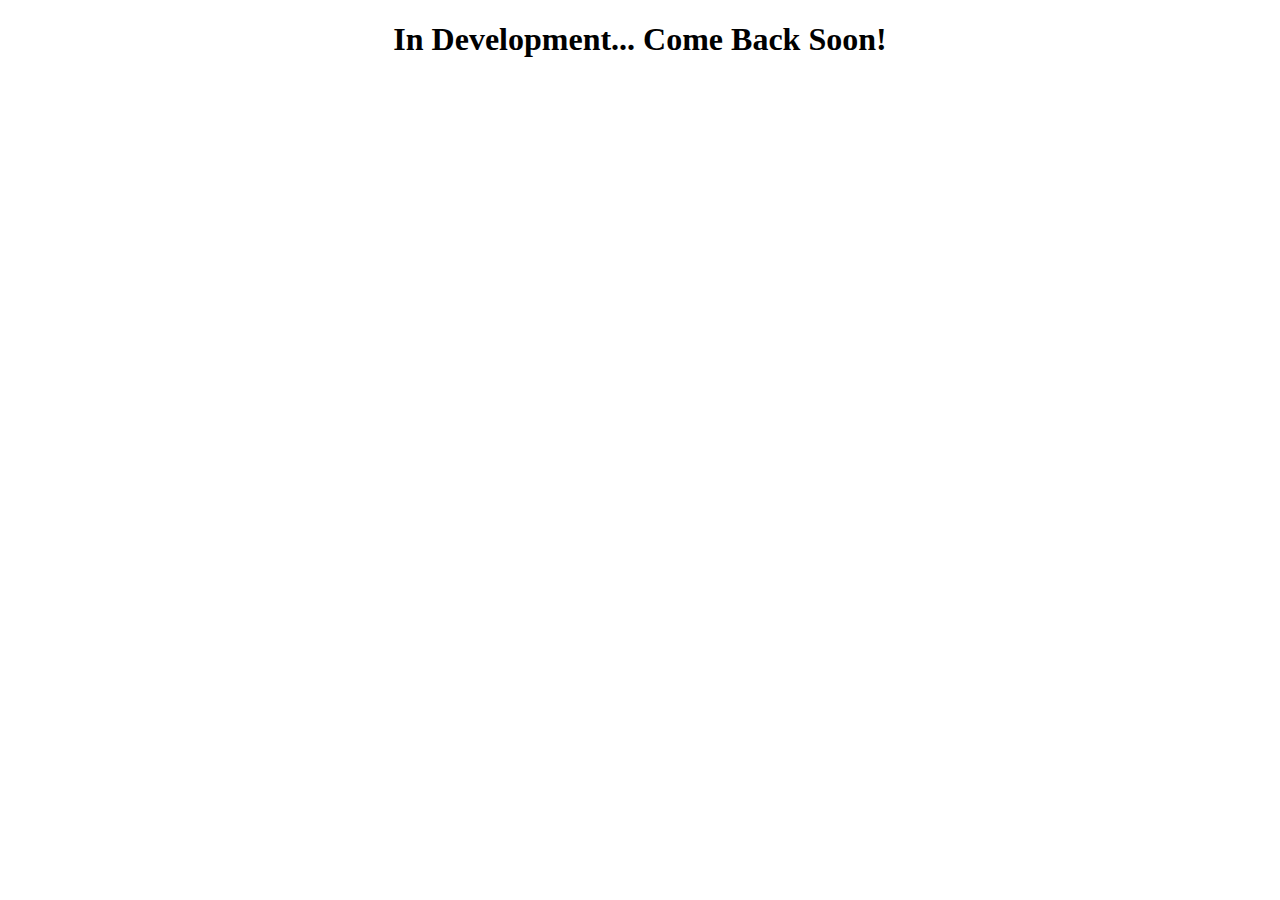
<file: development.html>
<!DOCTYPE html>
<html lang="en">
<head>
    <meta charset="UTF-8">
    <meta name="viewport" content="width=device-width, initial-scale=1.0">
    <title>Document</title>
</head>
<body>
    <center><h1>In Development... Come Back Soon!</h1></center>
</body>
</html>
</file>
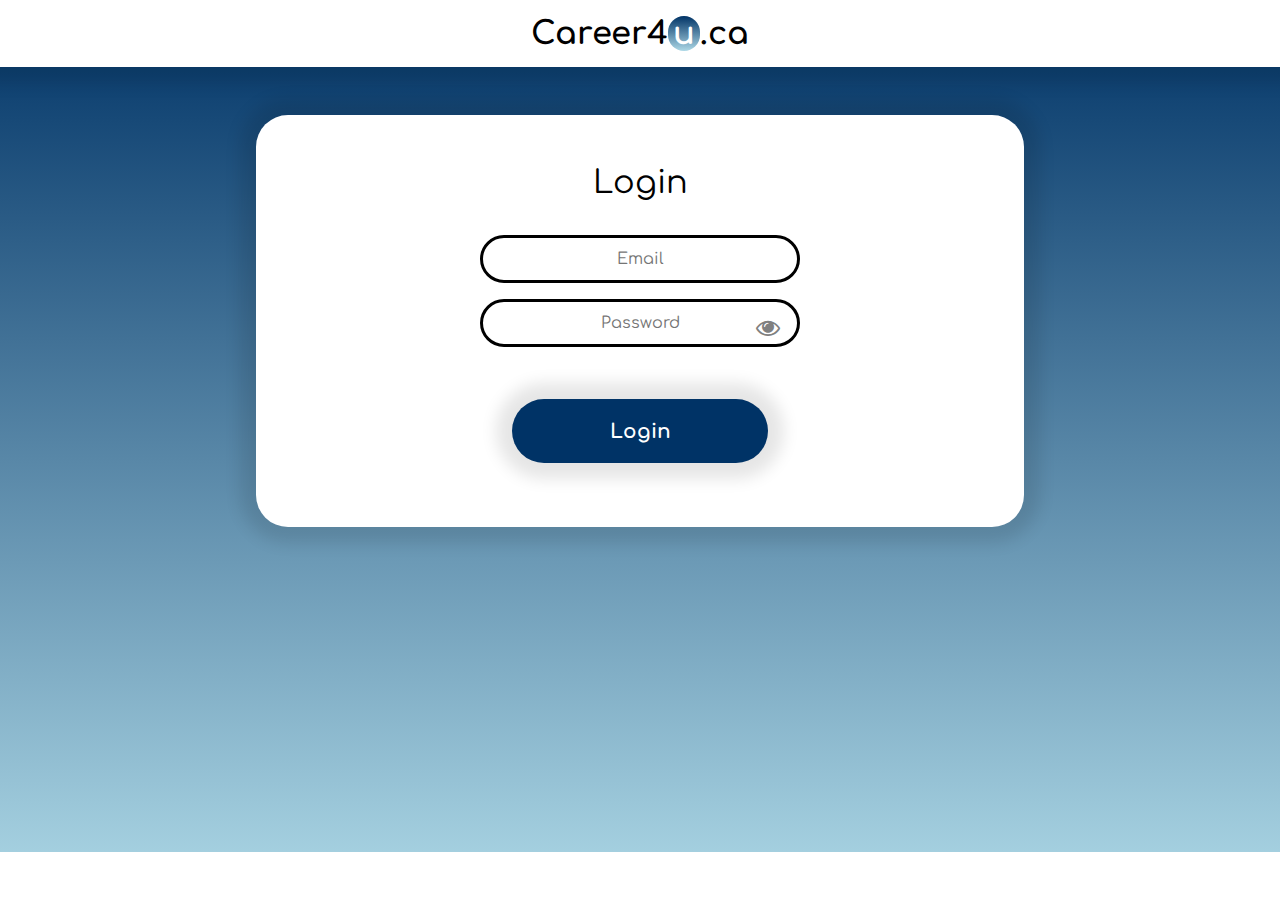
<file: login.html>
<html lang="en">

  <head>
    <meta charset="UTF-8">
    <link rel="preconnect" href="https://fonts.googleapis.com">
    <link rel="preconnect" href="https://fonts.gstatic.com" crossorigin>
    <link href="https://fonts.googleapis.com/css2?family=Comfortaa:wght@300;500&display=swap" rel="stylesheet">
    <link rel="stylesheet" href="https://cdnjs.cloudflare.com/ajax/libs/font-awesome/4.7.0/css/font-awesome.min.css">
        <link rel="stylesheet" href="login.css">
<script src="login.js"></script>
    <title>career.you
    </title>
  </head>

  <body>
    <div class="header-container">
      <span class="header">

        Career4<span id="u"> u</span><span style="font-size:2rem;">.ca</span> </span>

    </div>
    <div class="main-body">
      <h2>
        <b>Login</b>
      </h2>
      
      <input type="email" placeholder="Email" class="input">

      <div id="password">


        <input type="password" placeholder="Password" class="input" id="myInput"><br><br>
        <button id="hide" onclick="myFunction()"><i onclick=vote() id="eye" class="fa fa-eye"></i></button>
<div id="button-container">


      
              <button id="login" href="">
              Login
              </button>
</div>

      </div>

    </div>
<footer><div id="footer-box">

</div></footer>
  </body>

</html>
</file>
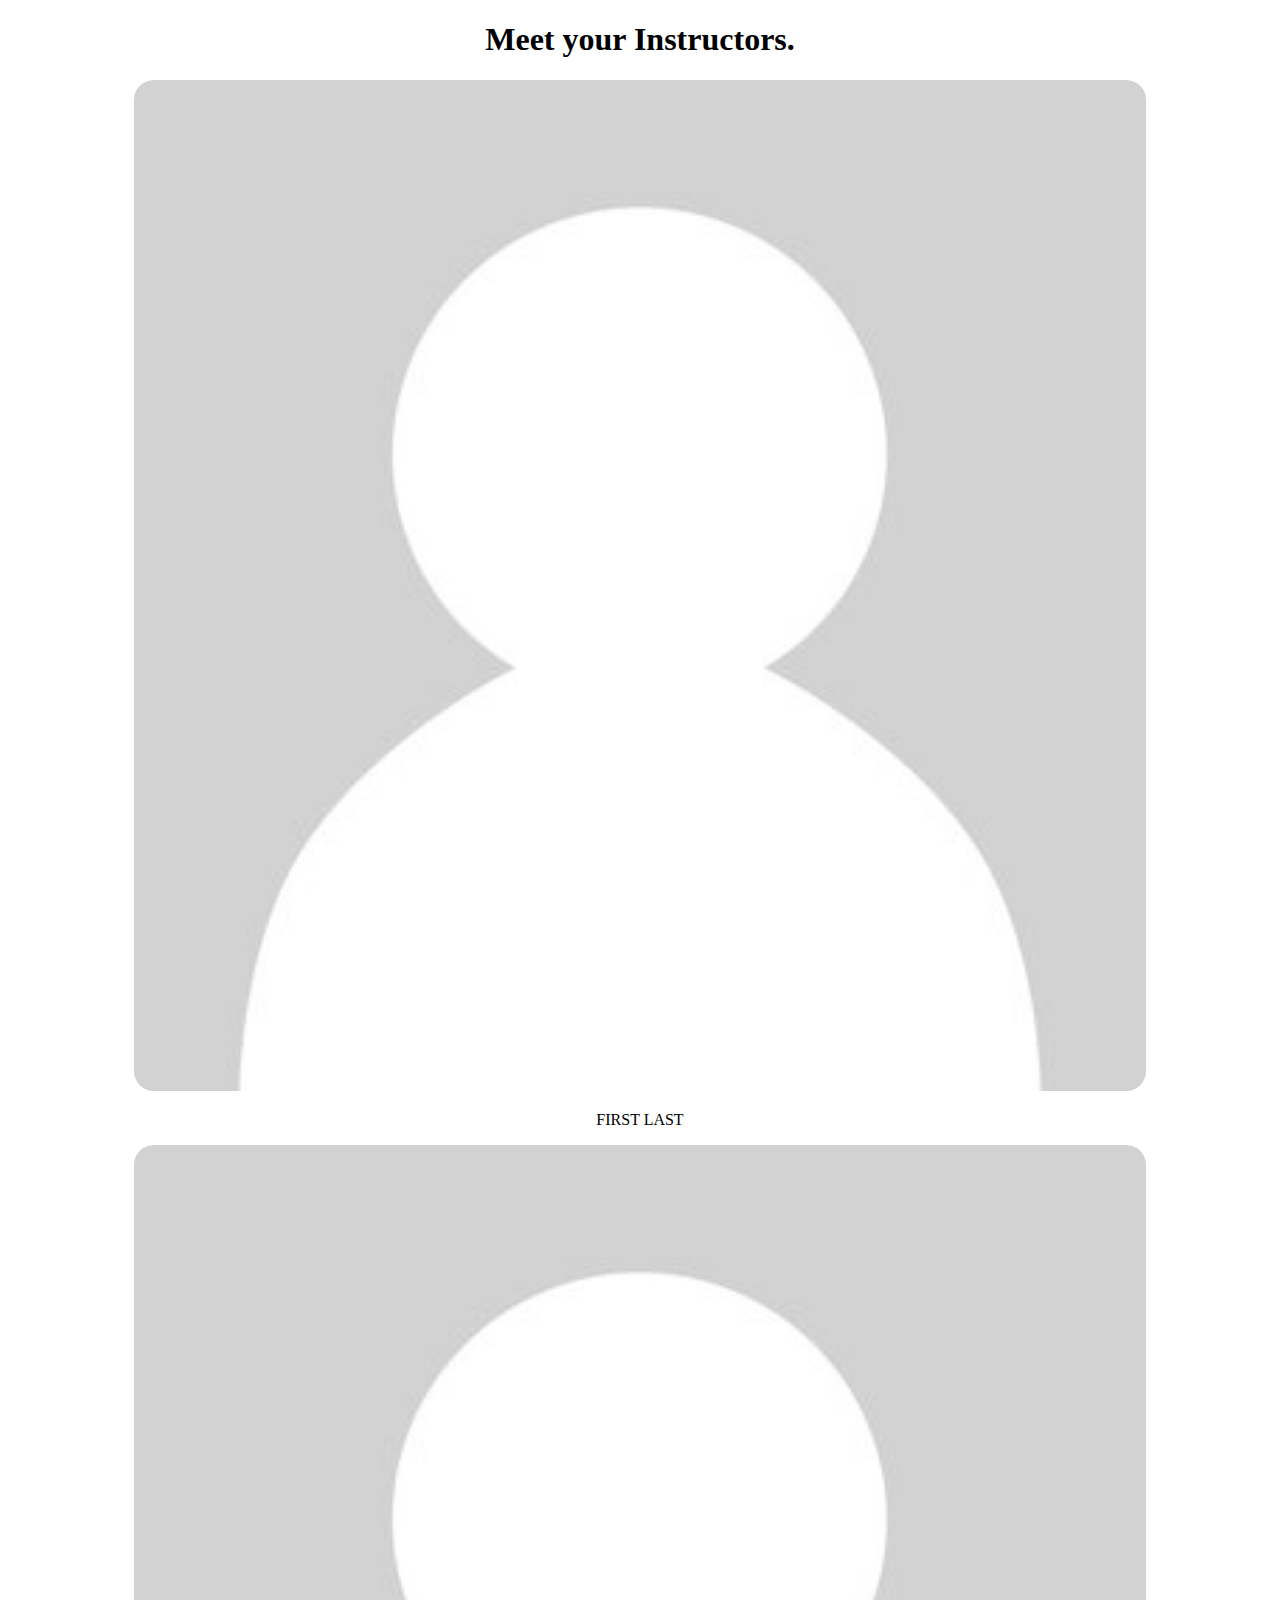
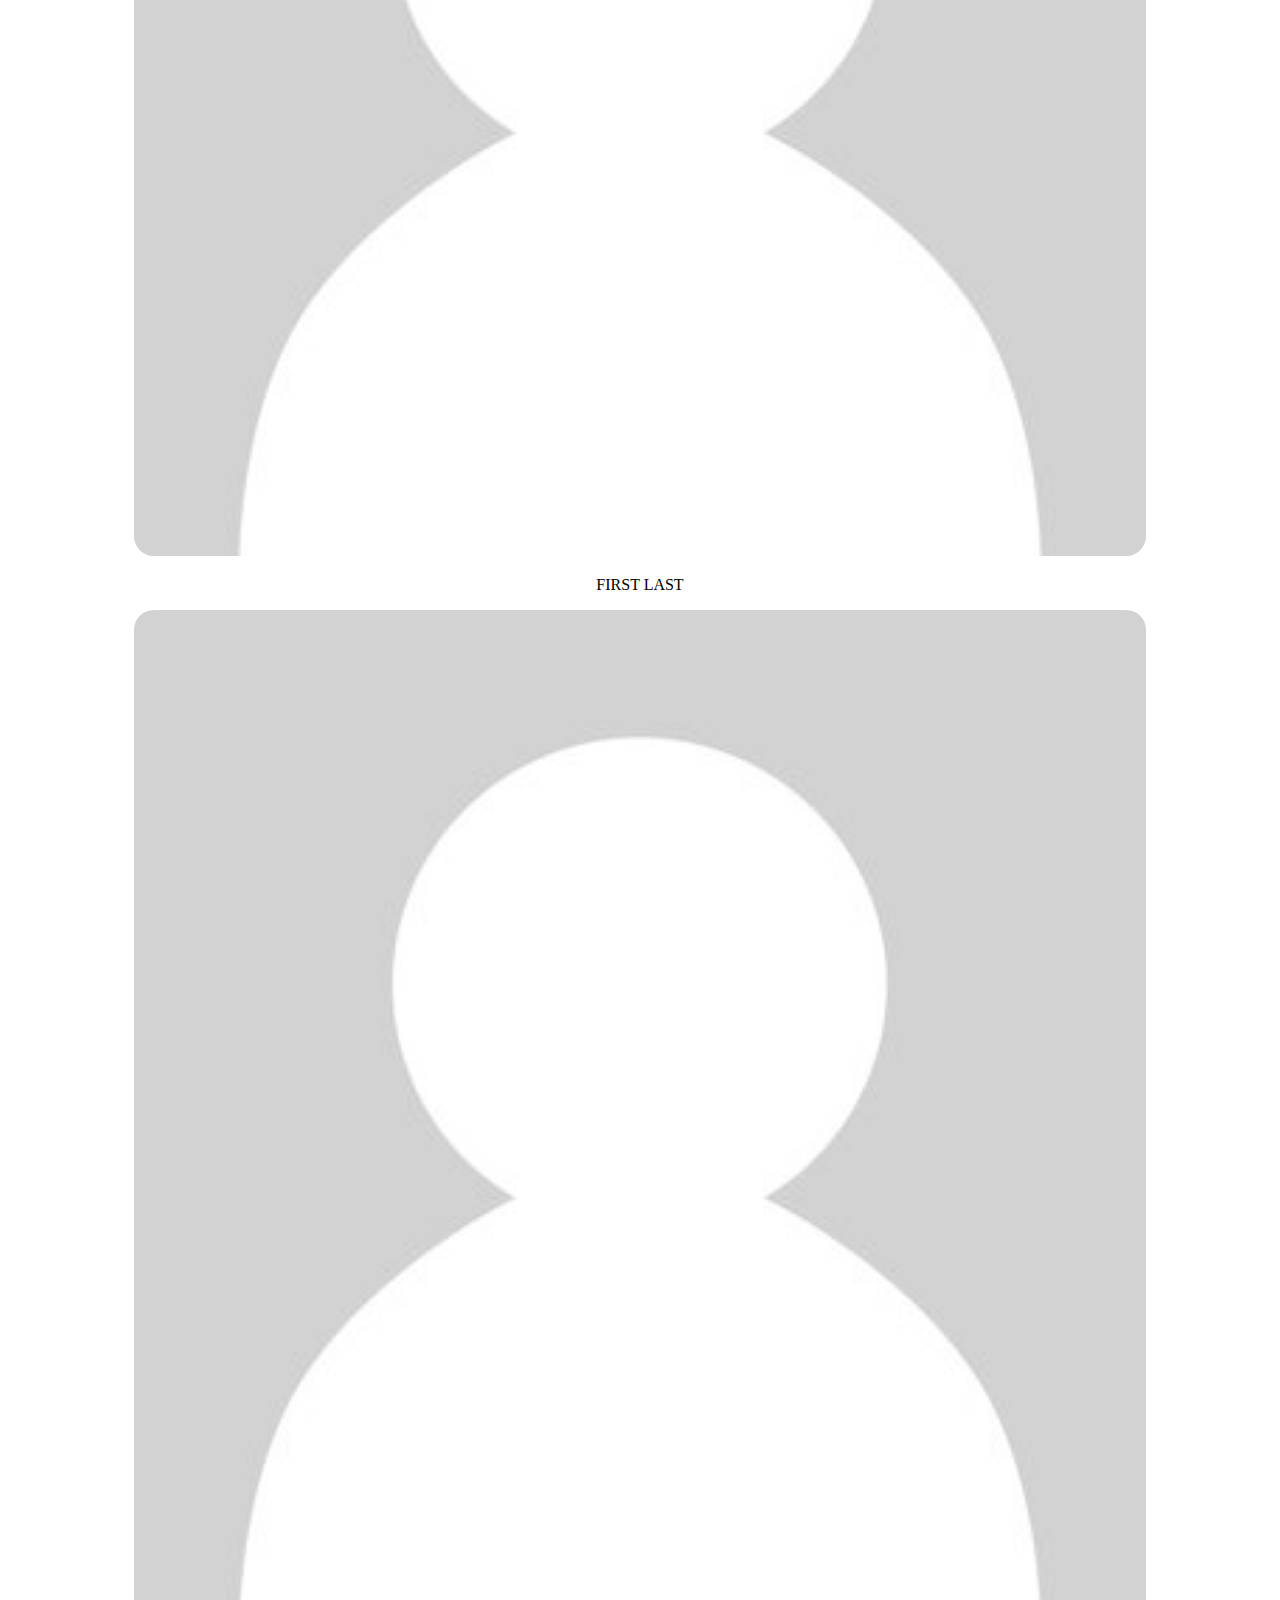
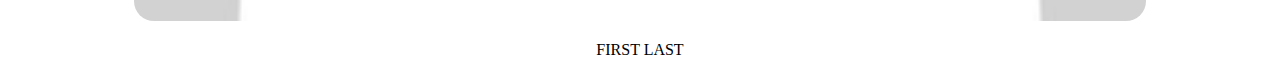
<file: meet.html>
<!DOCTYPE html>
<html lang="en">
<head>
    <meta charset="UTF-8">
    <meta name="viewport" content="width=device-width, initial-scale=1.0">
    <title>Document</title>
</head>
<style>
.sec-three{
  width:100%;
  text-align: center;
}
.three-div-one{

}
.profile-img{
  width:80%;
  border-radius:20px;
}
</style>
<body>
    <section class="sec-three">
        <div class="three-div-one">
            <h1>Meet your Instructors.</h1>
            <div class="profile-one">
                <img class="profile-img" src="placeholder.jpg">
                <p>
                    FIRST LAST
                </p>
            </div>
            <div class="profile-one">
                <img class="profile-img" src="placeholder.jpg">
                <p>
                    FIRST LAST
                </p>
            </div>
            <div class="profile-one">
                <img class="profile-img" src="placeholder.jpg">
                <p>
                    FIRST LAST
                </p>
            </div>
        </div>
    </section>
</body>
</html>
</file>
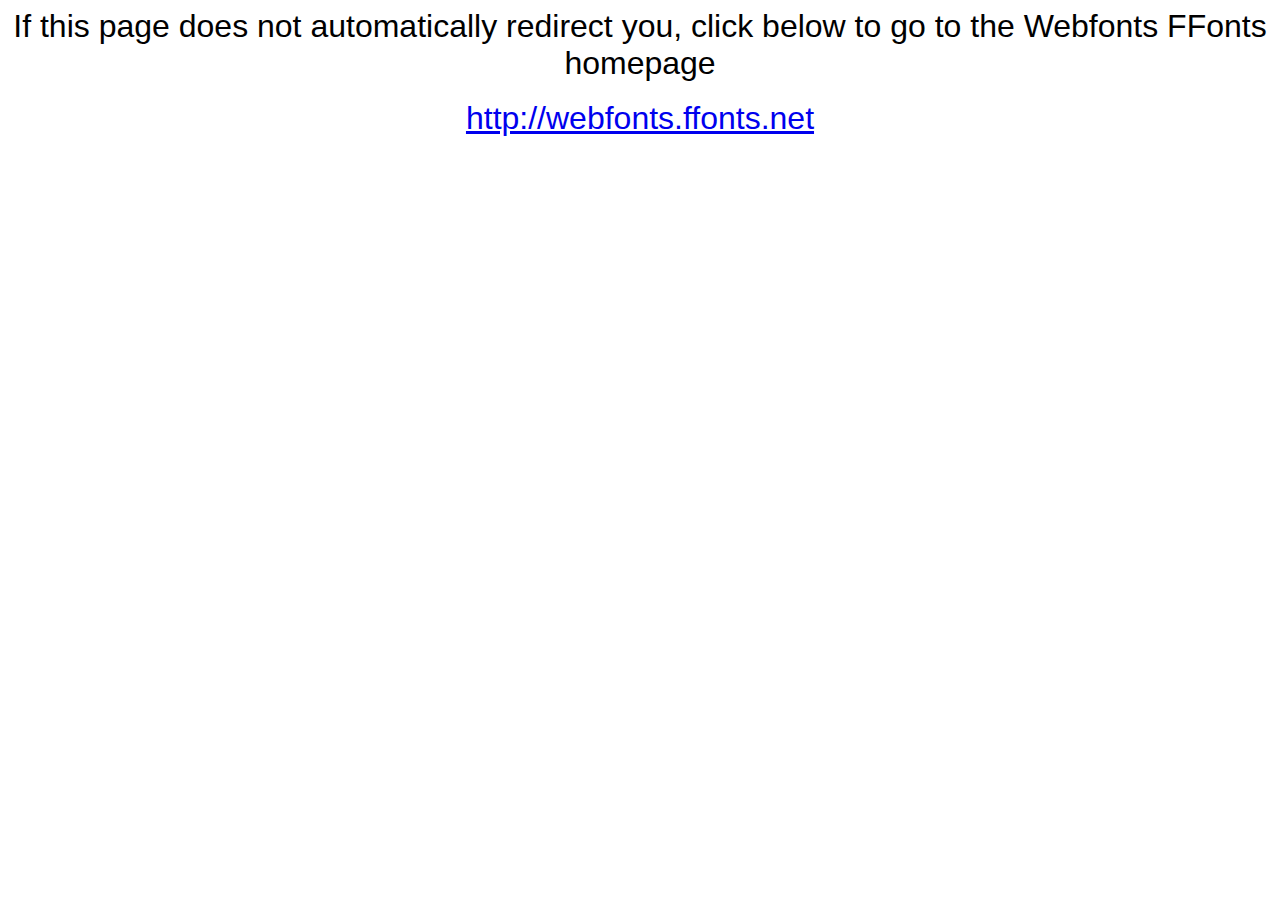
<file: webfonts.ffonts.net.htm>
<HTML>
<HEAD>
<TITLE>Webfonts www.FFonts.net - Redirect</TITLE>
<meta http-equiv="refresh" content="1;url=http://webfonts.ffonts.net">
<script language="javascript">
<!-- 
//location.replace("http://webfonts.ffonts.net");
-->
</script>
</HEAD>

<BODY>
<CENTER>

<FONT FACE="Arial, Sans Serif, Verdana" SIZE=6>If this page does not automatically redirect you, click below to go to the Webfonts FFonts homepage</FONT>
<BR><BR>
<FONT FACE="Arial, Sans Serif, Verdana" SIZE=6><A HREF="http://webfonts.ffonts.net" TARGET="_top">http://webfonts.ffonts.net</A></FONT>

</CENTER>
</BODY>
</HTML>
</file>
<file: login.css>
body {
  margin: 0 auto;
  background: -webkit-linear-gradient(#003366, lightblue);
  height: 100vh;
}

h2 {
  padding-top: 3rem;
  font-family: 'Comfortaa', cursive;
  font-weight: 300;
  text-align: center;
  margin: 2rem;
  line-height: 2.50rem;

}

#footer-box {
  height: 3rem;
  width: 100%;
  background-color: white;
  position: fixed;
  bottom: 0px;
}

#login {
    box-shadow: 0rem 0rem 1rem 1rem rgba(0, 0, 0, 0.1);
  font-weight: bold;
  text-align: center;
  font-family: 'Comfortaa', cursive;
  border: none;
  margin-top: 0.25rem;
  height: 4rem;
  width: 16rem;
  border-radius: 3rem;
  background-color: #003366;
  font-size: 1.25rem;
  color: white;
  margin: 1rem 1rem 1rem 1rem;

}

#button-container {
  display: block;
  margin: 0 auto;
  text-align: center;
}

.header-container {
    box-shadow: 0rem 0rem 1rem 1rem rgba(0, 0, 0, 0.1);
  background-color: white;
  padding: 1rem;
  text-align: center;
  font-family: sans-serif;
  margin: 0 auto;
  display: block;
}

.header {
  color: black;
  font-weight: bold;
  font-family: 'Comfortaa', cursive;
  font-size: 2rem;
}

ul {
  list-style: none;
}

.main-body {
  width: 80%;
  background-color: white;
  border-radius: 2rem;
  justify-content: center;
  margin: 0 auto;
  margin-top: 3rem;
  padding-bottom: 3rem;
      box-shadow: 0rem 0rem 1rem 1rem rgba(0, 0, 0, 0.1);
}

.input {
  background: transparent;
  position: relative;
  font-weight: thin;
  text-align: center;
  font-family: 'Comfortaa', cursive;
  margin: 0 auto;
  display: block;
  height: 3rem;
  width: 18rem;
  border-radius: 3rem;
  border: black solid 0.2rem;
  font-size: 0.95rem;
  margin-top: 1rem;
  outline: none;

}



#u {
  background-size: contain;
  display: inline-block;
  color: white;
  -webkit-background-clip: text;
  width: 2rem;
  background: -webkit-linear-gradient(#003366, lightblue);
  border-radius: 1rem;
}

#hide {
  left: 14rem;
  right: 0;
  z-index: 2;
  border: none;
  position: absolute;
  top: 0.75rem;
  color: grey;
  background: none;
  border: none;
  font-size: 1.5rem;
  cursor: pointer;
}

#password {
  margin: 0 auto;
  position: relative;
  width: 20rem;
}

@media (max-width:500px) and (orientation: portrait) {
  .main-body {
    width: 80%;
    background-color: white;
    border-radius: 2rem;
    justify-content: center;
    margin: 0 auto;
    margin-top: 3rem;
    padding-bottom: 3rem;
  }

  .input {
    background: transparent;
    position: relative;
    font-weight: thin;
    text-align: center;
    font-family: 'Comfortaa', cursive;
    margin: 0 auto;
    display: block;
    height: 3rem;
    width: 15em;
    border-radius: 3rem;
    border: black solid 0.2rem;
    font-size: 0.75rem;
    margin-top: 1rem;
    outline: none;

  }

  #hide {
    left: 9rem;
    right: 0;
    z-index: 2;
    border: none;
    position: absolute;
    top: 0.85rem;
    color: grey;
    background: none;
    border: none;
    font-size: 1.25rem;
    cursor: pointer;
  }

  #login {
    font-weight: bold;
    text-align: center;
    font-family: 'Comfortaa', cursive;
    border: none;
    margin-top: 0.25rem;
    height: 4rem;
    width: 10rem;
    border-radius: 3rem;
    background-color: #003366;
    font-size: 1.25rem;
    color: white;
    margin: 1rem 1rem 1rem 1rem;

  }

  #password {
    margin: 0 auto;
    position: relative;
    width: 15rem;
  }

  #button-container {
    display: block;
    margin: 0 auto;
    text-align: center;
  }
}

@media (max-width:500px) and (orientation: landscape) {
  .main-body {
    background-color: white;
    border-radius: 2rem;
    justify-content: center;
    margin: 0 auto;
    margin-top: 3rem;
    padding-bottom: 3rem;
  }
}

@media (min-width:1000px) {
  #signup {
    font-weight: bold;
    text-align: center;
    font-family: 'Comfortaa', cursive;
    border: none;
    margin-top: 0rem;
    height: 4rem;
    width: 20rem;
    border-radius: 3rem;
    background-color: #003366;
    font-size: 1.25rem;
    color: white;

  }

  .main-body {
    width: 60%;
    background-color: white;
    border-radius: 2rem;
    justify-content: center;
    margin: 0 auto;
    margin-top: 3rem;
    padding-bottom: 3rem;
  }

  #password,
  #confirm {
    margin: 0 auto;
    position: relative;
    width: 20rem;
  }

  #hide {
    left: 16rem;
    right: 0;
    z-index: 2;
    border: none;
    position: absolute;
    top: 0.95rem;
    color: grey;
    background: none;
    border: none;
    font-size: 1.5rem;
    cursor: pointer;
  }

  .input {
    background: transparent;
    position: relative;
    font-weight: thin;
    text-align: center;
    font-family: 'Comfortaa', cursive;
    margin: 0 auto;
    display: block;
    height: 3rem;
    width: 20rem;
    border-radius: 3rem;
    border: black solid 0.2rem;
    font-size: 1rem;
    margin-top: 1rem;
    outline: none;

  }

  .name {

    background: transparent;
    font-weight: thin;
    text-align: center;
    font-family: 'Comfortaa', cursive;
    height: 3rem;
    width: 20rem;
    border-radius: 3rem;
    border: black solid 0.2rem;
    font-size: 1rem;
  }

  #name {
    display: block;
    justify-content: center;
    margin: 0 auto;
    flex-direction: column;
    width: 20rem;
  }
}

h2 {
  padding-top: 3rem;
  font-family: 'Comfortaa', cursive;
  font-weight: 300;
  text-align: center;
  margin: 2rem;
  line-height: 2.50rem;
  font-size: 2rem;

}
}
</file>
